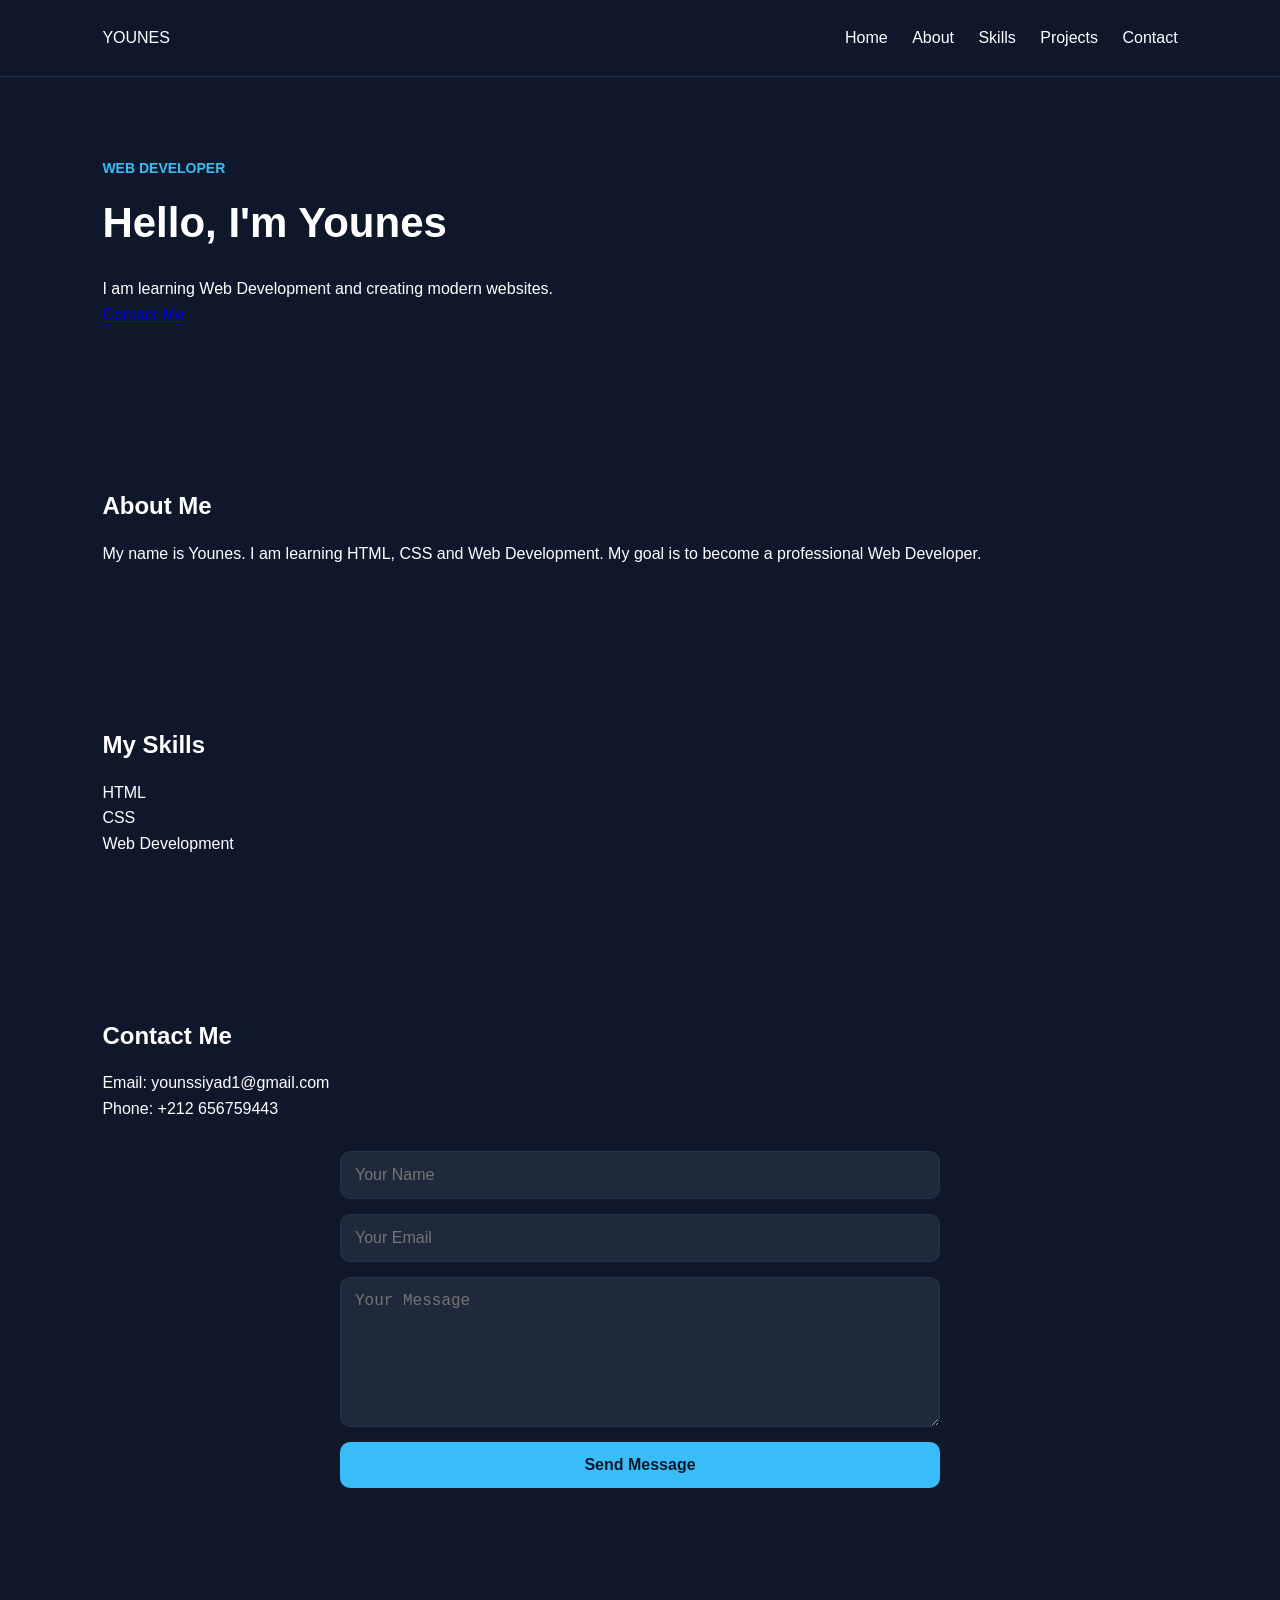
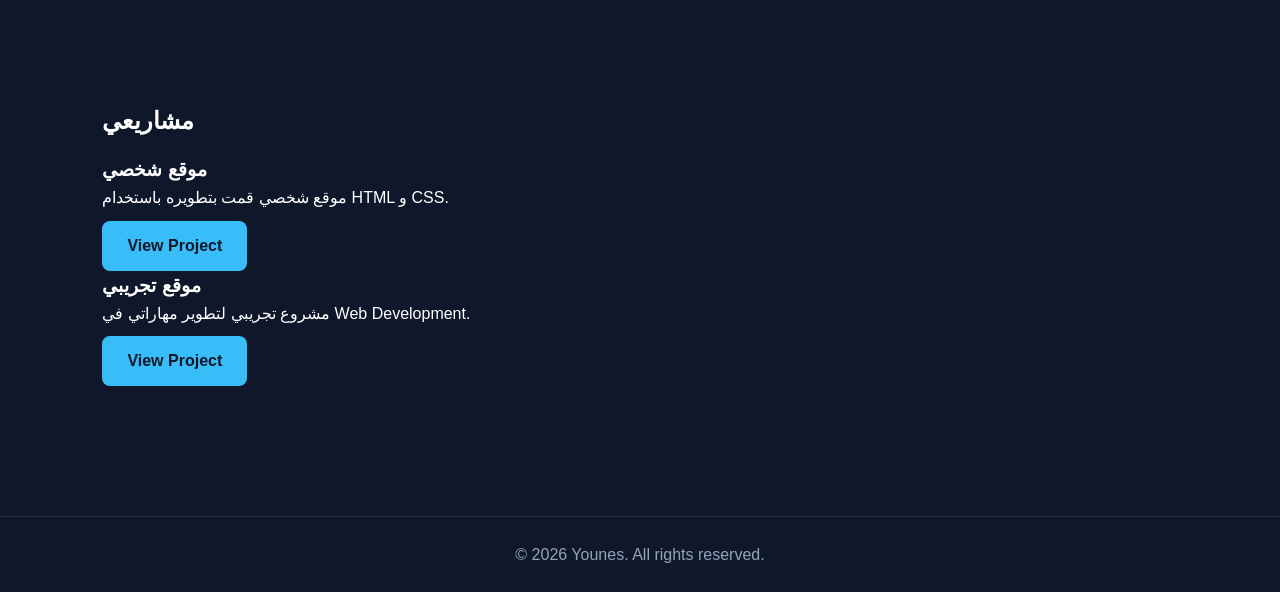
<file: index.html>
<!DOCTYPE html>
<html lang="en">

<head>
    <meta charset="UTF-8">
   <meta name="viewport" content="width=device-width, initial-scale=1.0">
    <title>Younes | Web Developer</title>

    <link rel="stylesheet" href="style.css">
</head>

<body>

    <!-- Header -->
    <header>
        <nav>
            <div class="logo">YOUNES</div>

            <div class="nav-links">
                <a href="#home">Home</a>
                <a href="#about">About</a>
                <a href="#skills">Skills</a>
                <a href="#projects">Projects</a>
                <a href="#contact">Contact</a>
            </div>
        </nav>
    </header>


    <!-- Home -->
    <section id="home" class="hero">

        <p class="small-title">WEB DEVELOPER</p>

        <h1>Hello, I'm Younes</h1>

        <p>
            I am learning Web Development and creating modern websites.
        </p>

        <a href="#contact" class="button">Contact Me</a>

    </section>


    <!-- About -->
    <section id="about">

        <h2>About Me</h2>

        <p>
            My name is Younes. I am learning HTML, CSS and Web Development.
            My goal is to become a professional Web Developer.
        </p>

    </section>


    <!-- Skills -->
    <section id="skills">

        <h2>My Skills</h2>

        <div class="skills">

            <div class="skill">
                HTML
            </div>

            <div class="skill">
                CSS
            </div>

            <div class="skill">
                Web Development
            </div>

        </div>

    </section>


    <!-- Contact -->
<section id="contact">

    <h2>Contact Me</h2>

    <p>Email: younssiyad1@gmail.com</p>

    <p>Phone: +212 656759443</p>

    <form id="contact-form">

        <input type="text" id="name" placeholder="Your Name" required>

        <input type="email" id="email" placeholder="Your Email" required>

        <textarea id="message" placeholder="Your Message" required></textarea>

        <button type="submit">Send Message</button>

    </form>

    <p id="success-message"></p>

</section>


    


    <!-- Projects -->
<section id="projects">
    <h2>مشاريعي</h2>

        <div class="project-card">

            <h3>موقع شخصي</h3>
<p>موقع شخصي قمت بتطويره باستخدام HTML و CSS.</p>
<a href="project1.html" class="btn">View Project</a>
</div>
        <div class="project-card">
            <h3>موقع تجريبي</h3>
            <p>مشروع تجريبي لتطوير مهاراتي في Web Development.</p>
      
<a href="project2.html" class="btn">View Project</a>
    </div>
</section>

    <!-- Footer -->
    <footer>

        <p>© 2026 Younes. All rights reserved.</p>

    </footer>
<script src="script.js?v=2"></script>
</body>

</html>
</file>
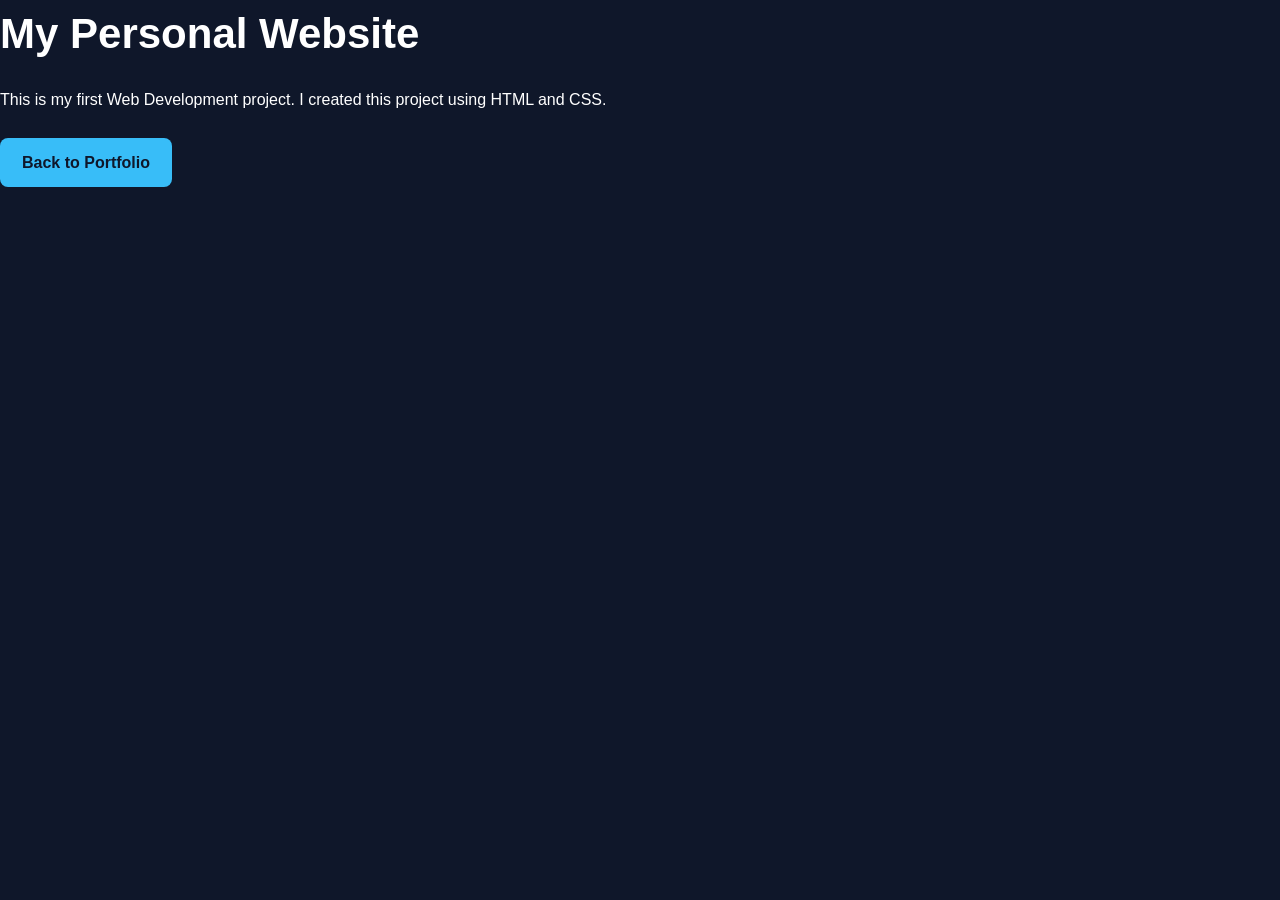
<file: project1.html>
<!DOCTYPE html>
<html lang="en">

<head>
    <meta charset="UTF-8">
    <meta name="viewport" content="width=device-width, initial-scale=1.0">
    
<title>My Personal Website</title>
<link rel="stylesheet" href="style.css">
</head>

<body>

    <h1>My Personal Website</h1>

    <p>
        This is my first Web Development project.
        I created this project using HTML and CSS.
    </p>

    <a href="index.html" class="back-btn">Back to Portfolio</a>

</body>

</html>
</file>
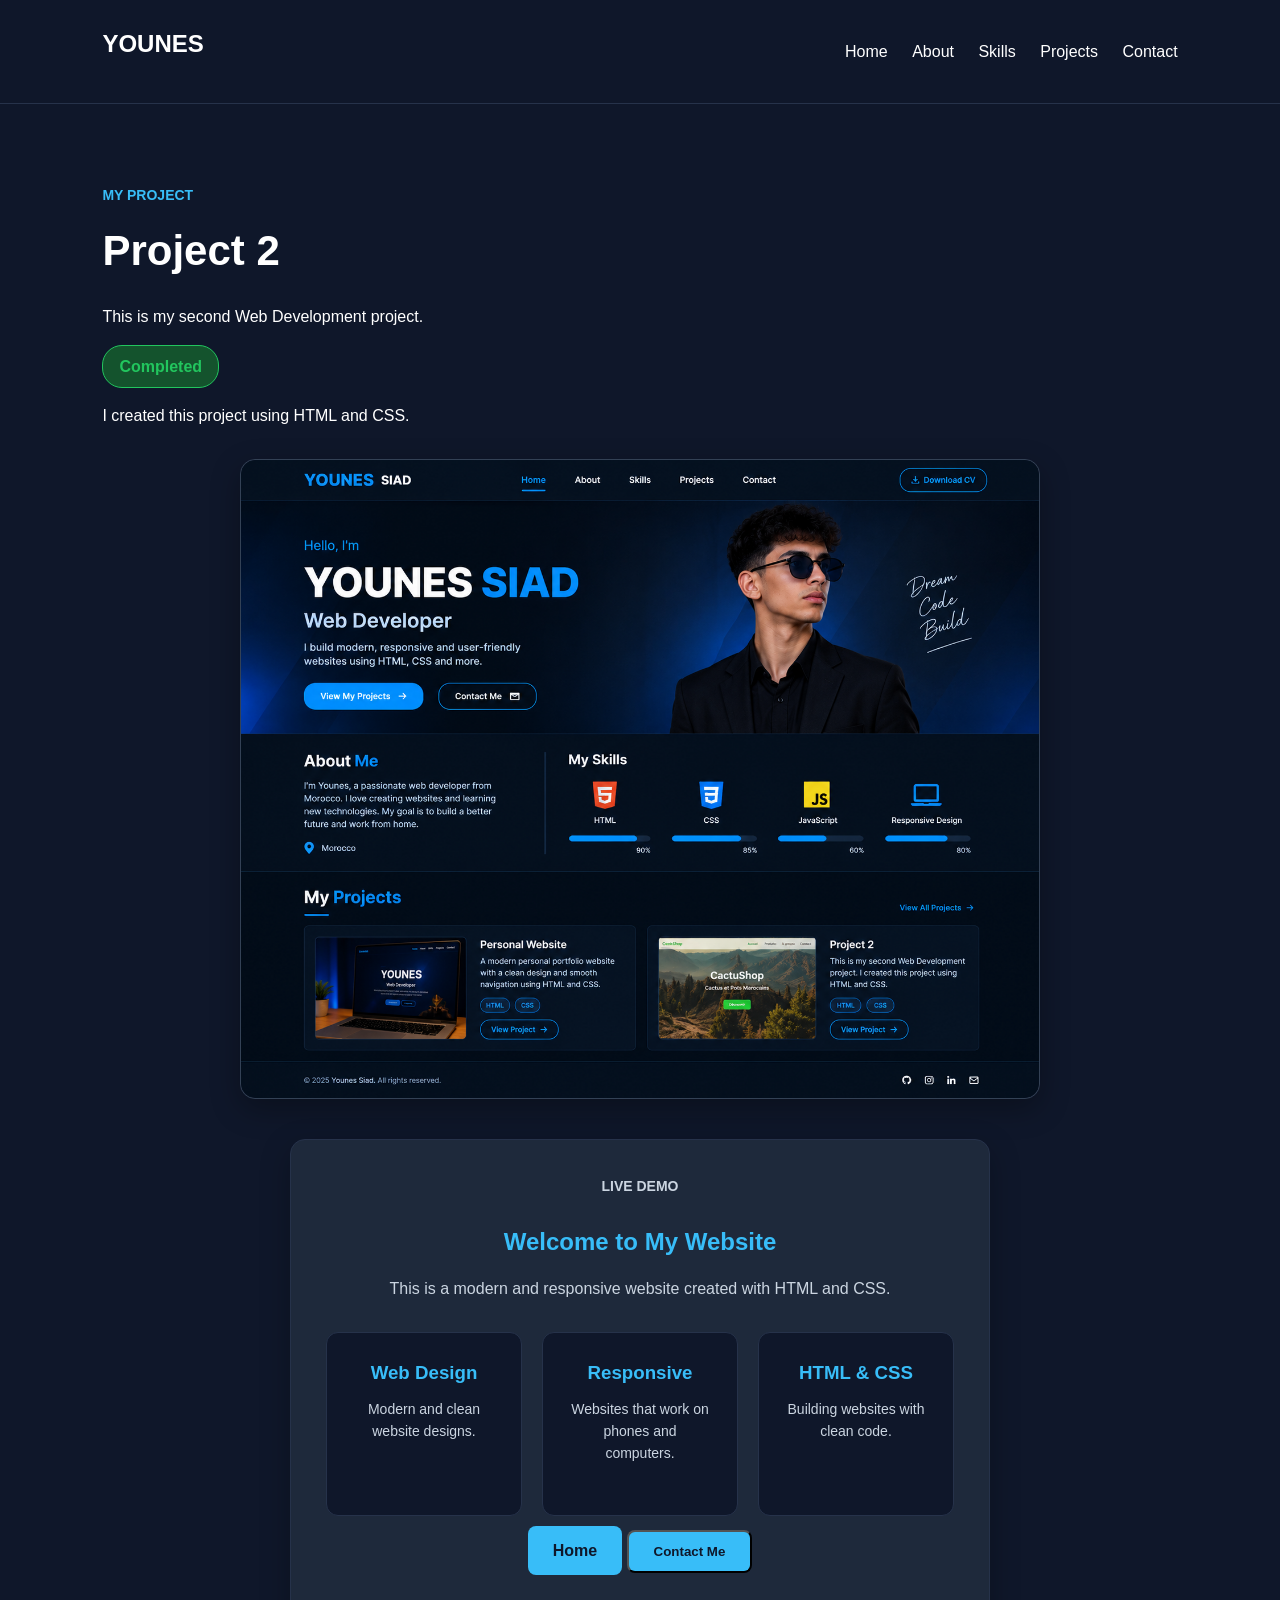
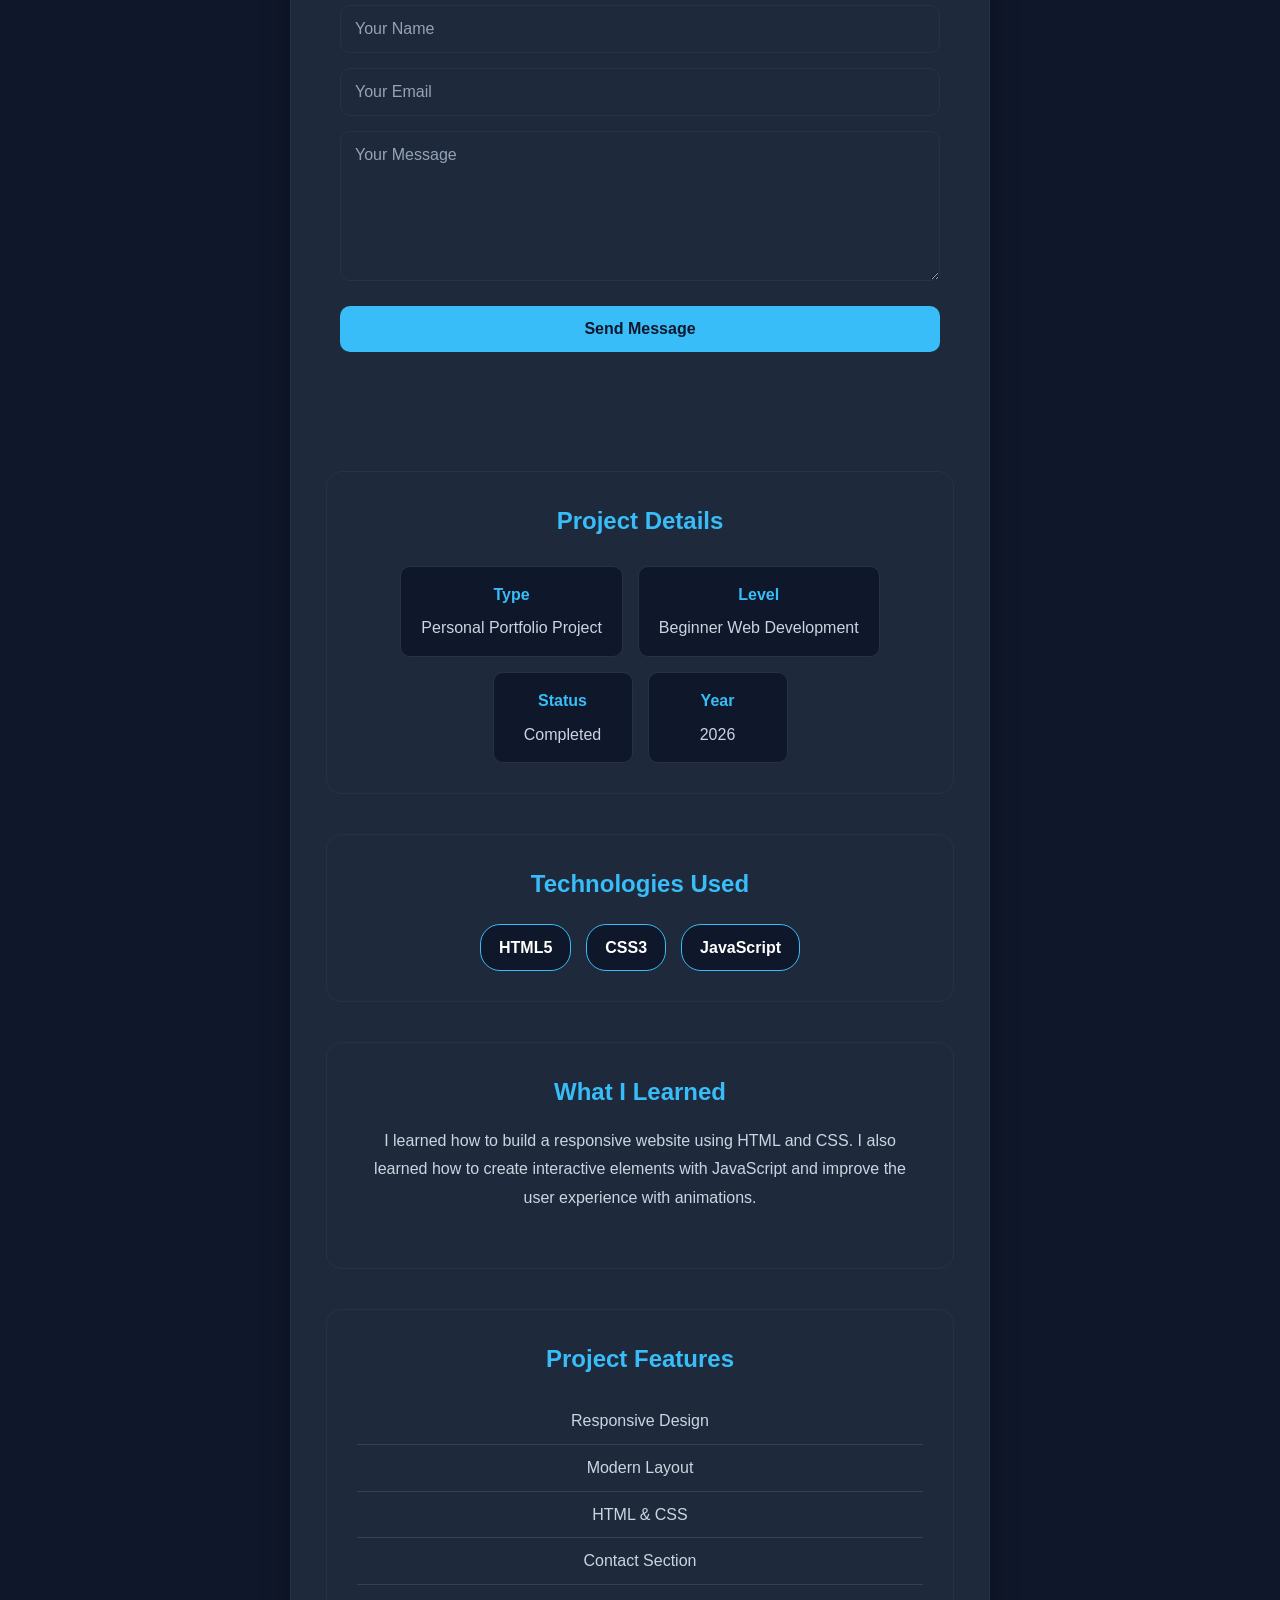
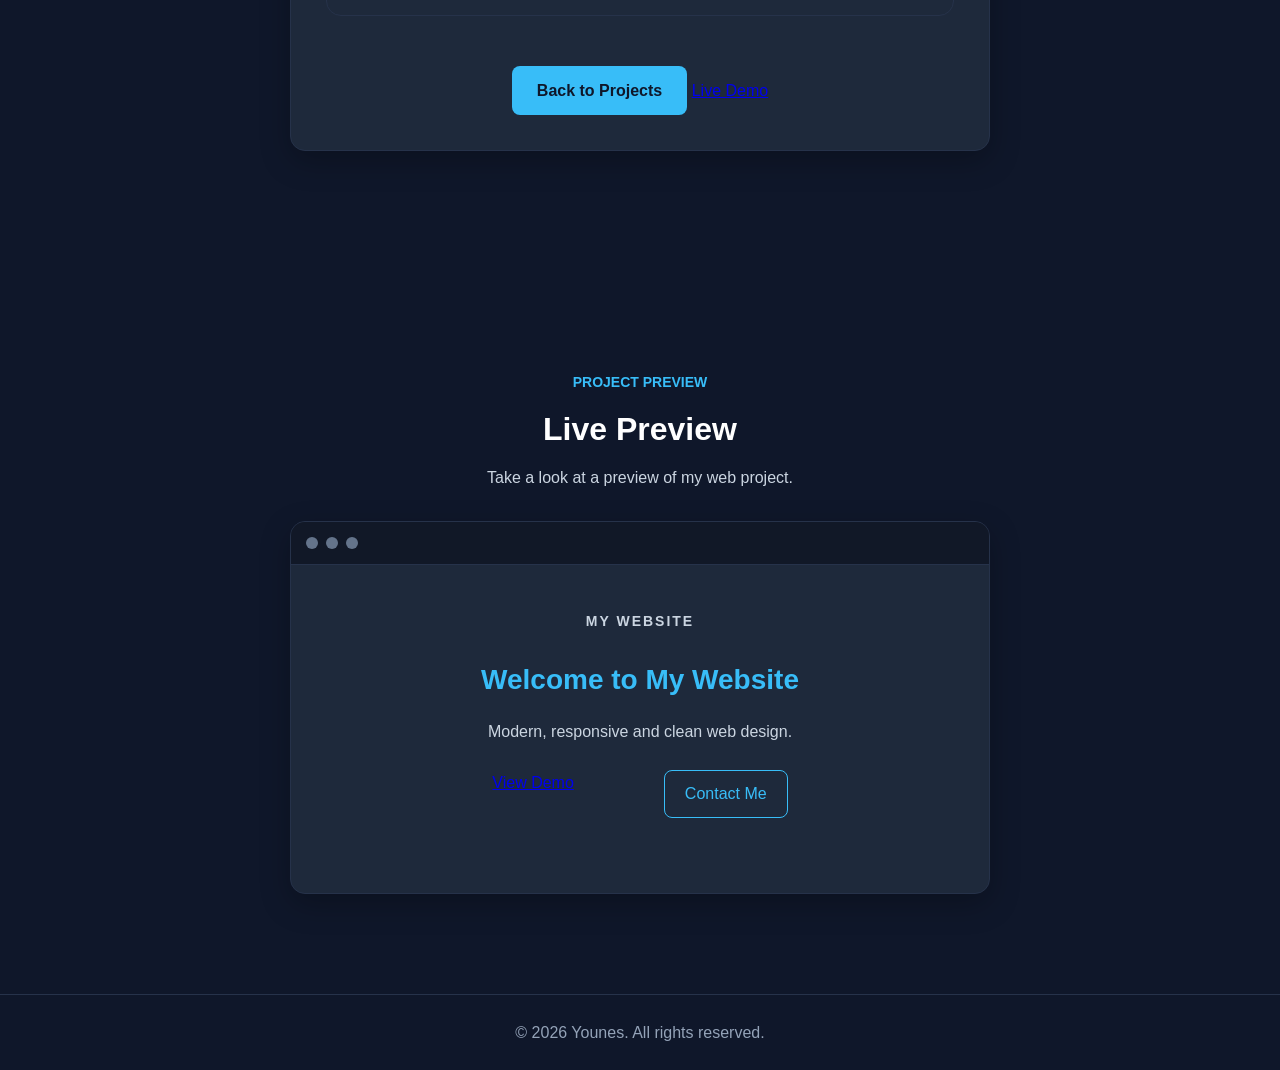
<file: project2.html>
<!DOCTYPE html>
<html lang="en">

<head>

    <meta charset="UTF-8">

    <meta name="viewport" content="width=device-width, initial-scale=1.0">

    <title>Project 2 | Younes</title>

    <link rel="stylesheet" href="style.css">

    <script src="script.js"></script>

</head>

<body>

    <!-- Header -->
    <header>

        <nav>

            <h2>YOUNES</h2>

            <div>

                <a href="index.html">Home</a>

                <a href="index.html#about">About</a>

                <a href="index.html#skills">Skills</a>

                <a href="index.html#projects">Projects</a>

                <a href="index.html#contact">Contact</a>

            </div>

        </nav>

    </header>


    <!-- Project -->
    <section>

        <p class="small-title">MY PROJECT</p>

        <h1>Project 2</h1>

        <p>
            This is my second Web Development project.
        </p>
<div class="project-status">
  <span>Completed</span>
</div>
        <p>
            I created this project using HTML and CSS.
        </p>


        <!-- Project Image -->
        <div class="project-image">

            <img src="images/project2.png" alt="Project 2 Demo">

        </div>


        <!-- Live Demo -->
        <div class="demo-box" id="demo">

            <p class="small-title">LIVE DEMO</p>

            <h2>Welcome to My Website</h2>

            <p>
                This is a modern and responsive website
                created with HTML and CSS.
            </p>


            <!-- Demo Cards -->
            <div class="demo-cards">

                <div class="demo-card">

                    <h3>Web Design</h3>

                    <p>
                        Modern and clean website designs.
                    </p>

                </div>


                <div class="demo-card">

                    <h3>Responsive</h3>

                    <p>
                        Websites that work on phones and computers.
                    </p>

                </div>


                <div class="demo-card">

                    <h3>HTML & CSS</h3>

                    <p>
                        Building websites with clean code.
                    </p>

                </div>

            </div>


            <!-- Demo Buttons -->
            <div class="demo-buttons">

                <a href="index.html" class="btn">
                    Home
                </a>
<button type="button" onclick="showMessage()" class="btn">                   Contact Me
                </button>
     </div>
<form id="contact-form" class="demo-form">

    <input type="text" id="name" placeholder="Your Name" required>

    <input type="email" id="email" placeholder="Your Email" required>

    <textarea id="message" placeholder="Your Message" rows="5" required></textarea>

        
<button type="submit" class="btn">
        Send Message
    </button>
<p id="success-message"></p>
</form>
<!-- Project Details -->
<div class="project-details">

    <h2>Project Details</h2>

    <div class="details-list">

        <div>
            <strong>Type</strong>
            <span>Personal Portfolio Project</span>
        </div>

        <div>
            <strong>Level</strong>
            <span>Beginner Web Development</span>
        </div>

        <div>
            <strong>Status</strong>
            <span>Completed</span>
        </div>

        <div>
            <strong>Year</strong>
            <span>2026</span>
        </div>

    </div>

</div>
        <!-- Features -->
<div class="technologies">

    <h2>Technologies Used</h2>

    <div class="tech-list">

        <span>HTML5</span>
        <span>CSS3</span>
        <span>JavaScript</span>

    </div>

</div>
<div class="learned">

    <h2>What I Learned</h2>

    <p>
        I learned how to build a responsive website using HTML and CSS.
        I also learned how to create interactive elements with JavaScript
        and improve the user experience with animations.
    </p>

</div>
        <div class="features">

            <h2>Project Features</h2>

            <ul>

                <li>Responsive Design</li>

                <li>Modern Layout</li>

                <li>HTML & CSS</li>

                <li>Contact Section</li>

            </ul>

        </div>


        <!-- Project Buttons -->

        <a href="index.html#projects" class="btn">
            Back to Projects
        </a>

        <a href="#demo" class="project-btn">
            Live Demo
        </a>

    </section>
<!-- Project Preview -->
<section class="project-preview">

    <p class="small-title">PROJECT PREVIEW</p>

    <h2>Live Preview</h2>

    <p>
        Take a look at a preview of my web project.
    </p>

    <div class="preview-box">

        <div class="preview-header">
            <span></span>
            <span></span>
            <span></span>
        </div>
<div class="preview-content">

    <p class="preview-title">
        MY WEBSITE
    </p>

    <h3>Welcome to My Website</h3>

    <p>
        Modern, responsive and clean web design.
    </p>

   <div class="preview-buttons">

    <a href="#demo" class="project-btn" style="margin-right: 25px;">
        View Demo
    </a>

    <a href="#contact-form" class="preview-contact">
        Contact Me
    </a>

</div>
</div>
    </div>

</section>
    <!-- Footer -->
    <footer>

        <p>
            © 2026 Younes. All rights reserved.
        </p>

    </footer>

</body>

</html>
</file>
<file: style.css>
/* =========================
   GENERAL
========================= */

* {
    box-sizing: border-box;
    margin: 0;
    padding: 0;
}

html {
    scroll-behavior: smooth;
}

body {
    font-family: Arial, sans-serif;
    background: #0f172a;
    color: white;
    line-height: 1.6;
}

section {
    padding: 80px 8%;
}


/* =========================
   NAVBAR
========================= */

header {
    padding: 25px 8%;
    border-bottom: 1px solid #26324a;
}

nav {
    display: flex;
    justify-content: space-between;
    align-items: center;
}

nav a {
    color: white;
    text-decoration: none;
    margin-left: 20px;
}

nav a:hover {
    color: #38bdf8;
}


/* =========================
   TITLES
========================= */

.small-title {
    color: #38bdf8;
    font-size: 14px;
    font-weight: bold;
    margin-bottom: 10px;
    text-transform: uppercase;
}

h1 {
    font-size: 42px;
    margin-bottom: 20px;
}

h2 {
    margin-bottom: 15px;
}


/* =========================
   BUTTON
========================= */

.btn {
    display: inline-block;
    padding: 12px 25px;
    background: #38bdf8;
    color: #0f172a;
    text-decoration: none;
    border-radius: 8px;
    font-weight: bold;
    margin-top: 10px;
}

.btn:hover {
    opacity: 0.8;
}


/* =========================
   PROJECT IMAGE
========================= */

.project-image {
    width: 100%;
    max-width: 800px;
    margin: 30px auto;
    display: block;
    border-radius: 15px;
    overflow: hidden;
    border: 1px solid #334155;
    box-shadow: 0 10px 30px rgba(0, 0, 0, 0.3);
}

.project-image img {
    width: 100%;
    display: block;
    border-radius: 15px;
}


/* =========================
   PROJECT DEMO
========================= */

.demo-box {
    margin: 40px auto;
    padding: 35px;
    max-width: 700px;
    background: #1e293b;
    border: 1px solid #26324a;
    border-radius: 15px;
    text-align: center;
    box-shadow: 0 10px 30px rgba(0, 0, 0, 0.25);
    transition: transform 0.3s ease;
}

.demo-box:hover {
    transform: translateY(-5px);
}

.demo-box h2 {
    margin-bottom: 15px;
    color: #38bdf8;
}

.demo-box p {
    margin-bottom: 25px;
    color: #cbd5e1;
}


/* =========================
   PROJECT FEATURES
========================= */


.features {
    margin: 40px auto;
    padding: 30px;
    max-width: 700px;
    background: #1e293b;
    border: 1px solid #26324a;
    border-radius: 15px;
}

.features h2 {
    color: #38bdf8;
    margin-bottom: 20px;
}

.features ul {
    list-style: none;
    padding: 0;
}

.features li {
    padding: 10px 0;
    border-bottom: 1px solid #334155;
    color: #cbd5e1;
}


/* =========================
   FOOTER
========================= */

footer {
    padding: 30px 8%;
    text-align: center;
    border-top: 1px solid #26324a;
    color: #94a3b8;
}


/* =========================
   MOBILE
========================= */

@media (max-width: 700px) {

    nav {
        flex-direction: column;
        gap: 15px;
    }

    nav a {
        margin-left: 10px;
        margin-right: 10px;
    }

    h1 {
        font-size: 32px;
    }

    section {
        padding: 60px 20px;
    }

    .demo-box,
    .features {
        padding: 25px;
    }

}
.project-info {
    max-width: 700px;
    margin: 30px auto;
    padding: 25px;
    background: #1e293b;
    border: 1px solid #26324a;
    border-radius: 15px;
    text-align: left;
}

.project-info h2 {
    color: #38bdf8;
    margin-bottom: 20px;
}

.project-info p {
    color: #cbd5e1;
    margin: 10px 0;
}
.demo-cards {
    display: flex;
    gap: 20px;
    justify-content: center;
    flex-wrap: wrap;
    margin-top: 30px;
}

.demo-card {
    flex: 1;
    min-width: 180px;
    padding: 25px;
    background: #0f172a;
    border: 1px solid #26324a;
    border-radius: 12px;
}

.demo-card h3 {
    color: #38bdf8;
    margin-bottom: 10px;
}

.demo-card p {
    color: #cbd5e1;
    font-size: 14px;
}
.demo-card {
    transition: transform 0.3s ease, border-color 0.3s ease;
}

.demo-card:hover {
    transform: translateY(-8px);
    border-color: #38bdf8;
}
.demo-form {
    max-width: 600px;
    margin: 30px auto 0;
    display: flex;
    flex-direction: column;
    gap: 15px;
}

.demo-form input,
.demo-form textarea {
    width: 100%;
    padding: 12px;
    border: 1px solid #26324a;
    border-radius: 8px;
    background: #0f172a;
    color: white;
    font-family: inherit;
    box-sizing: border-box;
}

.demo-form textarea {
    resize: vertical;
}

.demo-form input:focus,
.demo-form textarea:focus {
    outline: none;
    border-color: #38bdf8;
}

.demo-form input::placeholder,
.demo-form textarea::placeholder {
    color: #94a3b8;
}
/* Contact Form */

#contact-form {
    max-width: 600px;
    margin: 30px auto;
    display: flex;
    flex-direction: column;
    gap: 15px;
}

#contact-form input,
#contact-form textarea {
    width: 100%;
    padding: 14px;
    border: 1px solid #26324a;
    border-radius: 10px;
    background: #1e293b;
    color: white;
    font-size: 16px;
    box-sizing: border-box;
    outline: none;
}

#contact-form input:focus,
#contact-form textarea:focus {
    border-color: #38bdf8;
}

#contact-form textarea {
    min-height: 150px;
    resize: vertical;
}

#contact-form button {
    padding: 14px;
    border: none;
    border-radius: 10px;
    background: #38bdf8;
    color: #0f172a;
    font-size: 16px;
    font-weight: bold;
    cursor: pointer;
}

#contact-form button:hover {
    opacity: 0.8;

}
#success-message {
    margin-top: 15px;
    padding: 12px;
    text-align: center;
    color: #22c55e;
    font-weight: bold;
}
/* =========================
   PROJECT ANIMATION
========================= */

.demo-card {
    transition: transform 0.3s ease, box-shadow 0.3s ease;
}

.demo-card:hover {
    transform: translateY(-8px);
    box-shadow: 0 10px 25px rgba(0, 0, 0, 0.3);
}

.project-btn,
.btn {
    transition: transform 0.3s ease, opacity 0.3s ease;
}

.project-btn:hover,
.btn:hover {
    transform: translateY(-3px);
}
/* =========================
   PAGE ANIMATION
========================= */

section {
    animation: fadeIn 1s ease;
}

@keyframes fadeIn {
    from {
        opacity: 0;
        transform: translateY(20px);
    }

    to {
        opacity: 1;
        transform: translateY(0);
    }
}
/* =========================
   PROJECT DETAILS
========================= */

.project-details {
    margin: 40px auto;
    padding: 30px;
    max-width: 700px;
    background: #1e293b;
    border: 1px solid #26324a;
    border-radius: 15px;
    text-align: center;
}

.project-details h2 {
    color: #38bdf8;
    margin-bottom: 25px;
}

.details-list {
    display: flex;
    justify-content: center;
    gap: 15px;
    flex-wrap: wrap;
}

.details-list div {
    padding: 15px 20px;
    background: #0f172a;
    border: 1px solid #26324a;
    border-radius: 10px;
    min-width: 140px;
}

.details-list strong {
    display: block;
    color: #38bdf8;
    margin-bottom: 8px;
}

.details-list span {
    color: #cbd5e1;
}
/* =========================
   
TECHNOLOGIES
========================= */

.technologies {
    margin: 40px auto;
    padding: 30px;
    max-width: 700px;
    background: #1e293b;
    border: 1px solid #26324a;
    border-radius: 15px;
    text-align: center;
}

.technologies h2 {
    color: #38bdf8;
    margin-bottom: 20px;
}

.tech-list {
    display: flex;
    justify-content: center;
    gap: 15px;
    flex-wrap: wrap;
}

.tech-list span {
    padding: 10px 18px;
    background: #0f172a;
    border: 1px solid #38bdf8;
    border-radius: 20px;
    color: white;
    font-weight: bold;
}
/* =========================
   WHAT I LEARNED
========================= */

.learned {
    margin: 40px auto;
    padding: 30px;
    max-width: 700px;
    background: #1e293b;
    border: 1px solid #26324a;
    border-radius: 15px;
    text-align: center;
}

.learned h2 {
    color: #38bdf8;
    margin-bottom: 15px;
}

.learned p {
    color: #cbd5e1;
    line-height: 1.8;
}
/* =========================
   PROJECT STATUS
========================= */

.project-status {
    display: inline-block;
    margin: 15px 0;
    padding: 8px 16px;
    background: #14532d;
    border: 1px solid #22c55e;
    border-radius: 20px;
    color: #22c55e;
    font-weight: bold;

}
/* =========================
   PROJECT PREVIEW
========================= */

.project-preview {
    max-width: 800px;
    margin: 60px auto;
    padding: 40px 20px;
    text-align: center;
}

.project-preview h2 {
    font-size: 32px;
    margin-bottom: 10px;
}

.project-preview > p:not(.small-title) {
    color: #cbd5e1;
    margin-bottom: 30px;
}

.preview-box {
    max-width: 700px;
    margin: 0 auto;
    background: #1e293b;
    border: 1px solid #26324a;
    border-radius: 15px;
    overflow: hidden;
    box-shadow: 0 10px 30px rgba(0, 0, 0, 0.25);
}

.preview-header {
    display: flex;
    gap: 8px;
    padding: 15px;
    background: #111827;
    border-bottom: 1px solid #26324a;
}

.preview-header span {
    width: 12px;
    height: 12px;
    border-radius: 50%;
    background: #64748b;
}

.preview-content {
    padding: 45px 25px;
}

.preview-content h3 {
    color: #38bdf8;
    font-size: 25px;
    margin-bottom: 15px;
}

.preview-content p {

    color: #cbd5e1;
    line-height: 1.7;
    margin-bottom: 25px;
}
.preview-title {
    color: #38bdf8;
    font-size: 14px;
    font-weight: bold;
    letter-spacing: 2px;
    margin-bottom: 10px;
}
.preview-title {
    color: #38bdf8;
    font-size: 14px;
    font-weight: bold;
    letter-spacing: 2px;
    margin-bottom: 10px;
}

.preview-content h3 {
    font-size: 28px;
    margin-bottom: 15px;
}

.preview-content p {
    max-width: 550px;
    margin-left: auto;
    margin-right: auto;
}

.preview-buttons {
    display: flex;
    justify-content: center;
    gap: 50px;
    margin-top: 25px;
    flex-wrap: wrap;
}
.preview-buttons a {
    margin: 0 15px;
}
.preview-contact {
    display: inline-block;
    padding: 10px 20px;
    border: 1px solid #38bdf8;
    border-radius: 8px;
    color: #38bdf8;
    text-decoration: none;
    transition: 0.3s;
}

.preview-contact:hover {
    background: #38bdf8;
    color: #0f172a;
}

html {
    scroll-behavior: smooth;
}
.preview-buttons {
    margin-bottom: 30px;
}

footer {
    margin-top: 50px;
    padding: 25px 20px;
    text-align: center;
    border-top: 1px solid #26324a;
}

footer p {
    color: #94a3b8;
    margin: 0;
}

/* =========================
   PROJECT 1
========================= */

.back-btn {
    display: inline-block;
    margin-top: 25px;
    padding: 12px 22px;
    background: #38bdf8;
    color: #0f172a;
    text-decoration: none;
    border-radius: 8px;
    font-weight: bold;
}

.back-btn:hover {
    opacity: 0.8;
}
</file>
